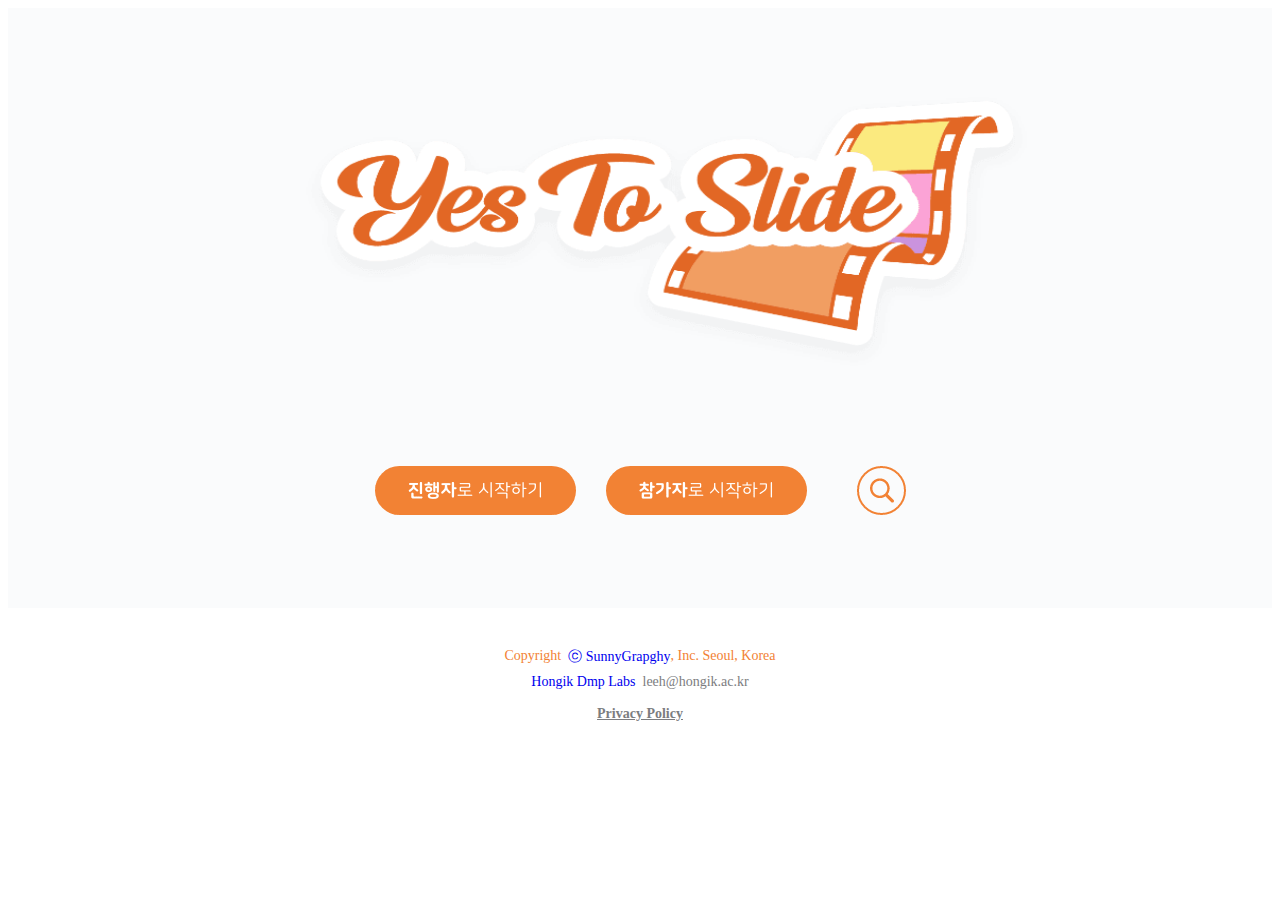
<file: index.html>
<!DOCTYPE html>
<html lang="en">
<head>
    <meta charset="UTF-8">
    <meta http-equiv="X-UA-Compatible" content="IE=edge">
    <meta name="viewport" content="width=device-width, initial-scale=1.0">
    <link rel="stylesheet" type="text/css" href="main.css">
    <link rel="icon" href="yes_img/yestoslide_favicon_real.png" type="image/png" sizes="16x16">
</head>
<body>
    <div class="box" >
        <div class="main_box">
            <img  class="main_img" src="yes_img/logo.png" onclick="location.href='/index.html'" alt="">
        </div>
        <div class="start_box">
            <img class="coor_btn"  src="yes_img/homepage_button_startwithacoordinator.png" onclick="location.href='/'"> </img>
            <img class="par_btn" src="yes_img/homepage_button_startwithaparticipant.png" onclick="location.href='https://lyunjii.github.io/yestoslide/login.html'"> </img>
            <img class="search_btn" src="yes_img/homepage_button_find.png" alt="" onclick="location.href='https://bfinecpa.github.io/file_open.github.io//search.html'">
        </div>
    </div>
    <div  class="bottom_box">
        <div class="line_1">
            Copyright &nbsp;
            <a href="https://sunnygraphy.com/" target='_blank' style="text-decoration:none">ⓒ SunnyGrapghy </a> 
            , Inc. Seoul, Korea
        </div>

        <div class="line_2">
            <a href="https://sites.google.com/view/dmphongik" target='_blank' style="text-decoration:none">
                Hongik Dmp Labs
            </a>
            &nbsp; leeh@hongik.ac.kr
        </div>
        <a class="line_3" target='_blank' href="https://toslide.com/privacy_policy.txt" >
            Privacy Policy
        </a>
    </div>
    
</body>
</html>

<script>

function is_mobile()
        {
            if( /Android|webOS|iPhone|iPad|iPod|BlackBerry|IEMobile|Opera Mini/i.test(navigator.userAgent) ) 
            {
                return true;
            }
        
            if (typeof window.orientation !== 'undefined') 
            {
                return true;
            }
        
            var iOSios = !!navigator.platform && /iPad|iPhone|iPod/.test(navigator.platform);
            if(iOSios)
                return true;
    
            return false;    
        
        }
(function(){
    if(is_mobile())
{
    location.href="https://bfinecpa.github.io/yestolside_ptc.github.io/"
}
})()

// 검색 부
</script>
</file>
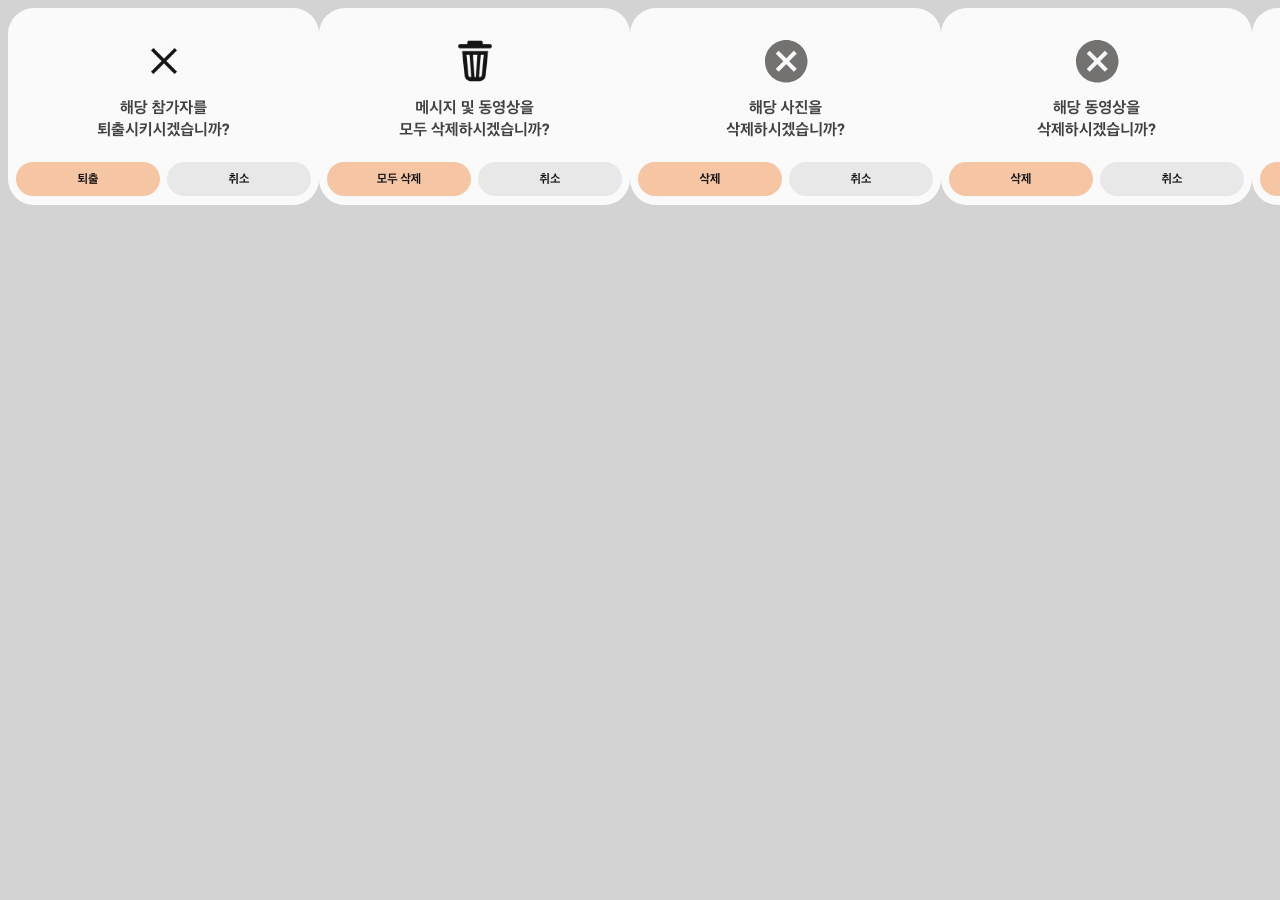
<file: pop.html>
<!DOCTYPE html>
<html lang="en">
<head>
    <meta charset="UTF-8">
    <meta http-equiv="X-UA-Compatible" content="IE=edge">
    <meta name="viewport" content="width=device-width, initial-scale=1.0">
    <link rel="stylesheet" type="text/css" href="ptc.css">
    <title>Document</title>
</head>
<body>
    <div id="row">
        <div class="par_back_img">
            <div class="x_img"></div>
            <img src="img/해당 참가자를  퇴출시키시겠습니까_.png" alt="">
            <div class="yes_no">
                
                <img src="img/modal_button_positive.png" alt="">
                <div style="width: 7px;"></div>
                <img src="img/modal_button_negative.png" alt="">
            </div>
        </div>

        <div style="width: 5px;" ></div>
    
        <div class="par_back_img">
            <div class="crap_img"></div>
            <img src="img/메시지 및 동영상을  모두 삭제하시겠습니까_.png" alt="">
            <div class="yes_no">
                
                <img src="img/modal_button_positive1.png" alt="">
                <div style="width: 7px;"></div>
                <img src="img/modal_button_negative.png" alt="">
            </div>
        </div>

        <div style="width: 5px;" ></div>

        <div class="par_back_img">
            <div class="del_img"></div>
            <img src="img/해당 사진을  삭제하시겠습니까_.png" alt="">
            <div class="yes_no">
                
                <img src="img/modal_button_positive2.png" alt="">
                <div style="width: 7px;"></div>
                <img src="img/modal_button_negative.png" alt="">
            </div>
        </div>

        <div style="width: 5px;" ></div>

        <div class="par_back_img">
            <div class="del_img"></div>
            <img src="img/해당 동영상을  삭제하시겠습니까_.png" alt="">
            <div class="yes_no">
                
                <img src="img/modal_button_positive2.png" alt="">
                <div style="width: 7px;"></div>
                <img src="img/modal_button_negative.png" alt="">
            </div>
        </div>

        <div style="width: 5px;" ></div>
        <div class="par_back_img">
            <div class="x_img"></div>
            <img src="img/해당 파일을  삭제하시겠습니까_.png" alt="">
            <div class="yes_no">
                
                <img src="img/modal_button_positive2.png" alt="">
                <div style="width: 7px;"></div>
                <img src="img/modal_button_negative.png" alt="">
            </div>
        </div>
        

    </div>

    
</body>
</html>
</file>
<file: main.css>
.box
{
    height: 777px;
    background: url(yes_img/bg_lightgray.png);
}
.main_box
{
    display: flex;
    width: 100%;
    
    justify-content: center;
    height: 448px;
}
.main_img   
{
    
    margin-top: 85px;
    margin-right: 40px;
    width: 889px;
    height: 363px;

}
.start_box
{
    margin-top: 54px;
    height: 49px;
    width: 100%;
    display: flex;
    justify-content: center;
}
.coor_btn
{
    
    margin-right: 30px;
    
}

.par_btn
{
    width: 201px;
    margin-right: 50px;
    
}
.box img
{
    cursor: pointer;
}

.compo
{
    height: 170px;
}

.bottom_box
{
    
    display: flex;
    flex-direction: column;
    align-items: center;
}
.line_1
{
    margin-top: 40px;
    display: flex;
    color: #f28234;
    font-size: 14px;
    
}

.line_2
{
    display: flex;
    color: #7c7d80;
    font-size: 14px;
    margin-top: 8px;
}

.line_3
{
    color: #7c7d80;
    font-weight: bolder;
    font-size: 14px;
    margin-top: 16px;
}

@media (max-height:960px) {
    .box
        {
            height: 600px;
            background: url(yes_img/bg_lightgray.png);
        }
    .main_img   
        {
            margin-top: 20px;       
        }    
    .start_box
        {
            margin-top: 10px;
        }
    .bottom_box img
        {
            height: 120px;
        }
}

@media (max-height:655px) {



}
</file>
<file: ptc.css>
body{
    background-color: #D3D3D3;
    opacity: 0.9;
}
#row
{
    display: flex;
}
.par_back_img
{
    display: flex;
    flex-direction: column;
    align-items: center;
    background: url("img/사각형 1653.png");
    width: 311px;
    height: 197px;
}   

.x_img
{
    margin-top: 16px;
    background: url("img/modal_icon_expel.png");
    width: 74px;
    height: 74px;
}
.yes_no
{

    margin-top: 12.5px;
    display: flex;
    justify-content: center;
}

.crap_img
{
    margin-top: 16px;
    background: url("img/modal_icon_deleteall.png");
    width: 74px;
    height: 74px;
}
.del_img
{
    margin-top: 16px;
    background: url("img/modal_icon_delete_imageorvideo.png");
    width: 74px;
    height: 74px;
}

.yes_no img
{
    cursor: pointer;
}
</file>
